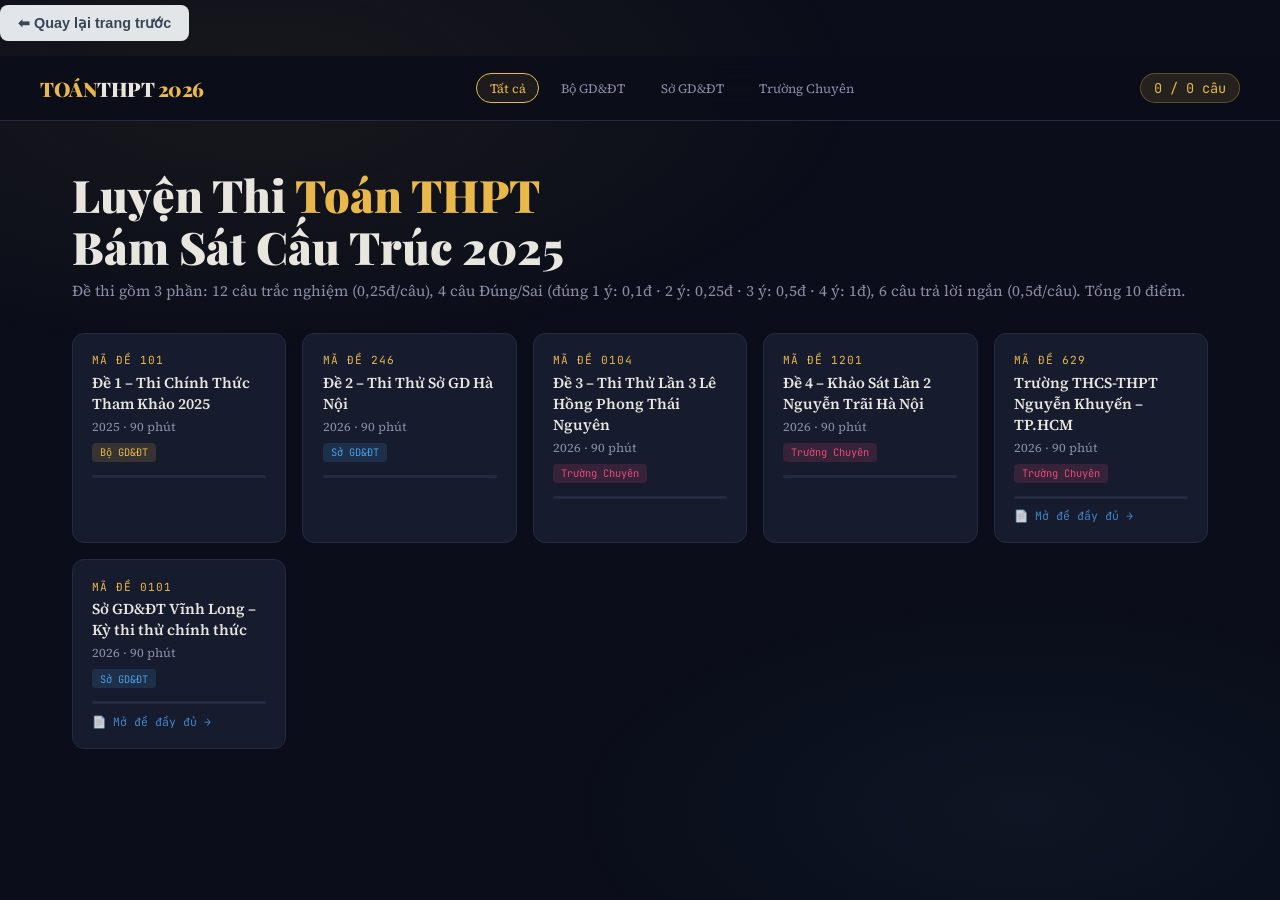
<file: dethi.html>
<!DOCTYPE html>
<html lang="vi">
<head>
<meta charset="UTF-8">
<meta name="viewport" content="width=device-width, initial-scale=1.0">
<title>Đề Thi Thử Toán THPT 2026 - Sát Cấu Trúc Chuẩn</title>
<link href="https://fonts.googleapis.com/css2?family=Playfair+Display:wght@700;900&family=Source+Serif+4:ital,wght@0,300;0,400;0,600;1,400&family=JetBrains+Mono:wght@400;600&display=swap" rel="stylesheet">
<style>
:root {
  --bg: #0b0e1a;
  --surface: #111526;
  --card: #161b2e;
  --border: #232a42;
  --accent: #e8b84b;
  --accent2: #4b9ee8;
  --accent3: #e84b7a;
  --text: #e8e6df;
  --muted: #8a8fa8;
  --correct: #4be87a;
  --wrong: #e84b4b;
  --ds-true: #4be87a;
  --ds-false: #e84b4b;
}

* { margin: 0; padding: 0; box-sizing: border-box; }

body {
  background: var(--bg);
  color: var(--text);
  font-family: 'Source Serif 4', serif;
  min-height: 100vh;
  overflow-x: hidden;
}

body::before {
  content: '';
  position: fixed; inset: 0;
  background: radial-gradient(ellipse 80% 50% at 20% 10%, rgba(232,184,75,0.06) 0%, transparent 60%),
              radial-gradient(ellipse 60% 40% at 80% 90%, rgba(75,158,232,0.05) 0%, transparent 60%);
  pointer-events: none; z-index: 0;
}

header {
  position: sticky; top: 0; z-index: 100;
  background: rgba(11,14,26,0.92);
  backdrop-filter: blur(16px);
  border-bottom: 1px solid var(--border);
  padding: 0 2rem;
}
.header-inner {
  max-width: 1200px; margin: auto;
  display: flex; align-items: center; justify-content: space-between;
  height: 64px; gap: 1.5rem;
}
.logo {
  font-family: 'Playfair Display', serif;
  font-size: 1.25rem; font-weight: 900;
  color: var(--accent);
  letter-spacing: -0.5px;
  white-space: nowrap;
}
.logo span { color: var(--text); }
nav { display: flex; gap: 0.5rem; flex-wrap: wrap; }
nav button {
  background: transparent;
  border: 1px solid transparent;
  color: var(--muted);
  font-family: 'Source Serif 4', serif;
  font-size: 0.8rem;
  padding: 0.35rem 0.8rem;
  border-radius: 20px;
  cursor: pointer;
  transition: all 0.2s;
}
nav button:hover, nav button.active {
  border-color: var(--accent);
  color: var(--accent);
  background: rgba(232,184,75,0.08);
}
.score-badge {
  font-family: 'JetBrains Mono', monospace;
  font-size: 0.85rem;
  background: rgba(232,184,75,0.12);
  border: 1px solid rgba(232,184,75,0.3);
  color: var(--accent);
  padding: 0.3rem 0.8rem;
  border-radius: 20px;
  white-space: nowrap;
}

.hero {
  position: relative; z-index: 1;
  padding: 3rem 2rem 2rem;
  max-width: 1200px; margin: auto;
}
.hero h1 {
  font-family: 'Playfair Display', serif;
  font-size: clamp(1.8rem, 4vw, 2.8rem);
  font-weight: 900;
  line-height: 1.15;
  margin-bottom: 0.5rem;
}
.hero h1 em { color: var(--accent); font-style: normal; }
.hero p {
  color: var(--muted);
  font-size: 0.95rem;
  margin-bottom: 2rem;
}

.de-grid {
  display: grid;
  grid-template-columns: repeat(auto-fill, minmax(210px, 1fr));
  gap: 1rem;
  margin-bottom: 2rem;
}
.de-card {
  background: var(--card);
  border: 1px solid var(--border);
  border-radius: 12px;
  padding: 1.2rem;
  cursor: pointer;
  transition: all 0.25s;
  position: relative;
  overflow: hidden;
}
.de-card::before {
  content: '';
  position: absolute; inset: 0;
  background: linear-gradient(135deg, transparent 60%, rgba(232,184,75,0.04));
  opacity: 0; transition: opacity 0.25s;
}
.de-card:hover { border-color: var(--accent); transform: translateY(-2px); }
.de-card:hover::before { opacity: 1; }
.de-card.active {
  border-color: var(--accent);
  background: rgba(232,184,75,0.08);
  box-shadow: 0 0 0 1px var(--accent);
}
.de-card-num {
  font-family: 'JetBrains Mono', monospace;
  font-size: 0.7rem; color: var(--accent);
  letter-spacing: 1px; text-transform: uppercase;
  margin-bottom: 0.3rem;
}
.de-card-name {
  font-size: 0.95rem; font-weight: 600;
  margin-bottom: 0.25rem;
}
.de-card-meta { font-size: 0.78rem; color: var(--muted); }
.de-card-progress {
  height: 3px; background: var(--border);
  border-radius: 2px; margin-top: 0.8rem;
}
.de-card-progress-fill {
  height: 100%; border-radius: 2px;
  background: var(--accent);
  transition: width 0.4s;
}
.de-badge {
  display: inline-block;
  font-size: 0.65rem; font-family: 'JetBrains Mono', monospace;
  padding: 0.15rem 0.5rem; border-radius: 4px;
  margin-top: 0.5rem;
}
.badge-official { background: rgba(232,184,75,0.15); color: var(--accent); }
.badge-so { background: rgba(75,158,232,0.15); color: var(--accent2); }
.badge-thu { background: rgba(232,75,122,0.15); color: var(--accent3); }

.exam-area {
  max-width: 860px; margin: 0 auto;
  padding: 0 2rem 4rem;
  position: relative; z-index: 1;
}

.exam-header {
  background: var(--surface);
  border: 1px solid var(--border);
  border-radius: 16px;
  padding: 2rem;
  margin-bottom: 2rem;
  text-align: center;
  position: relative;
}
.exam-header::before {
  content: '';
  position: absolute; top: 0; left: 50%; transform: translateX(-50%);
  width: 80px; height: 3px;
  background: linear-gradient(90deg, var(--accent), var(--accent2));
  border-radius: 0 0 4px 4px;
}
.exam-header .ministry {
  font-size: 0.8rem; color: var(--muted);
  text-transform: uppercase; letter-spacing: 2px;
  margin-bottom: 0.5rem;
}
.exam-header h2 {
  font-family: 'Playfair Display', serif;
  font-size: 1.4rem; font-weight: 900;
  color: var(--accent);
  margin-bottom: 0.25rem;
}
.subtitle { font-size: 0.9rem; color: var(--muted); }
.ma-de-box {
  display: inline-block;
  font-family: 'JetBrains Mono', monospace;
  font-size: 1.1rem; font-weight: 600;
  background: rgba(232,184,75,0.12);
  border: 1px solid rgba(232,184,75,0.3);
  color: var(--accent);
  padding: 0.3rem 1rem; border-radius: 8px;
  margin-top: 0.8rem;
}
.exam-info {
  display: flex; justify-content: center; gap: 2rem;
  margin-top: 1rem; flex-wrap: wrap;
}
.exam-info span {
  font-size: 0.8rem; color: var(--muted);
}
.exam-info span strong { color: var(--text); }

.phan-header {
  display: flex; align-items: center; gap: 1rem;
  margin: 2.5rem 0 1.5rem;
}
.phan-num {
  font-family: 'JetBrains Mono', monospace;
  font-size: 0.7rem; font-weight: 600;
  letter-spacing: 2px; color: var(--accent);
  text-transform: uppercase;
  background: rgba(232,184,75,0.1);
  border: 1px solid rgba(232,184,75,0.25);
  padding: 0.3rem 0.8rem; border-radius: 4px;
  white-space: nowrap;
}
.phan-title { font-size: 1rem; font-weight: 600; color: var(--text); }
.phan-desc { font-size: 0.82rem; color: var(--muted); }
.phan-line { flex: 1; height: 1px; background: var(--border); }

.question-block {
  background: var(--card);
  border: 1px solid var(--border);
  border-radius: 12px;
  padding: 1.5rem;
  margin-bottom: 1.2rem;
  transition: border-color 0.2s;
}
.question-block:hover { border-color: rgba(232,184,75,0.2); }
.question-block.answered { border-color: rgba(75,232,122,0.2); }

.q-num {
  font-family: 'JetBrains Mono', monospace;
  font-size: 0.7rem; color: var(--muted);
  letter-spacing: 1px; margin-bottom: 0.6rem;
}
.q-text {
  font-size: 0.97rem; line-height: 1.65;
  margin-bottom: 1rem;
  color: var(--text);
}
.q-text .math {
  font-family: 'JetBrains Mono', monospace;
  background: rgba(255,255,255,0.04);
  padding: 0.1rem 0.35rem; border-radius: 4px;
  font-size: 0.9em;
}

.options {
  display: grid;
  grid-template-columns: 1fr 1fr;
  gap: 0.6rem;
}
.option {
  display: flex; align-items: center; gap: 0.75rem;
  background: var(--surface);
  border: 1px solid var(--border);
  border-radius: 8px;
  padding: 0.7rem 1rem;
  cursor: pointer;
  transition: all 0.18s;
  font-size: 0.9rem;
}
.option:hover { border-color: var(--accent); background: rgba(232,184,75,0.05); }
.option.selected { border-color: var(--accent2); background: rgba(75,158,232,0.1); }
.option.correct { border-color: var(--correct); background: rgba(75,232,122,0.08); }
.option.incorrect { border-color: var(--wrong); background: rgba(232,75,75,0.08); }
.option-letter {
  font-family: 'JetBrains Mono', monospace;
  font-size: 0.78rem; font-weight: 600;
  color: var(--accent);
  min-width: 18px;
}
.option.correct .option-letter { color: var(--correct); }
.option.incorrect .option-letter { color: var(--wrong); }

.ds-table {
  width: 100%;
  border-collapse: separate;
  border-spacing: 0 0.5rem;
  margin-top: 0.5rem;
}
.ds-row { display: grid; grid-template-columns: 1fr auto auto; gap: 0.75rem; align-items: start; }
.ds-text { font-size: 0.9rem; line-height: 1.5; padding: 0.6rem 0; }
.ds-btns { display: flex; gap: 0.4rem; }
.ds-btn {
  padding: 0.35rem 0.8rem;
  border-radius: 6px;
  border: 1px solid var(--border);
  background: var(--surface);
  color: var(--muted);
  font-family: 'JetBrains Mono', monospace;
  font-size: 0.75rem; font-weight: 600;
  cursor: pointer;
  transition: all 0.18s;
}
.ds-btn:hover { border-color: var(--muted); color: var(--text); }
.ds-btn.true-sel { border-color: var(--ds-true); background: rgba(75,232,122,0.1); color: var(--ds-true); }
.ds-btn.false-sel { border-color: var(--ds-false); background: rgba(232,75,75,0.1); color: var(--ds-false); }
.ds-btn.reveal-correct { border-color: var(--correct); color: var(--correct); }
.ds-btn.reveal-wrong { border-color: var(--wrong); color: var(--wrong); }
.ds-sep { height: 1px; background: var(--border); margin: 0.5rem 0; }

.short-answer-wrap { margin-top: 0.75rem; display: flex; gap: 0.75rem; align-items: center; flex-wrap: wrap; }
.short-input {
  background: var(--surface);
  border: 1px solid var(--border);
  border-radius: 8px;
  padding: 0.6rem 1rem;
  color: var(--text);
  font-family: 'JetBrains Mono', monospace;
  font-size: 1rem;
  width: 200px;
  transition: border-color 0.2s;
}
.short-input:focus { outline: none; border-color: var(--accent); }
.short-input.correct-input { border-color: var(--correct); background: rgba(75,232,122,0.08); }
.short-input.wrong-input { border-color: var(--wrong); background: rgba(232,75,75,0.08); }
.check-btn {
  background: rgba(232,184,75,0.12);
  border: 1px solid rgba(232,184,75,0.35);
  color: var(--accent);
  font-family: 'Source Serif 4', serif;
  font-size: 0.85rem;
  padding: 0.6rem 1.2rem;
  border-radius: 8px;
  cursor: pointer;
  transition: all 0.2s;
}
.check-btn:hover { background: rgba(232,184,75,0.2); }
.answer-reveal {
  font-family: 'JetBrains Mono', monospace;
  font-size: 0.82rem;
  color: var(--correct);
  display: none;
}
.answer-reveal.show { display: inline; }

.exam-actions {
  display: flex; gap: 1rem; justify-content: center;
  margin-top: 2.5rem; flex-wrap: wrap;
}
.btn-submit {
  background: linear-gradient(135deg, var(--accent), #d4a035);
  color: #0b0e1a;
  border: none;
  font-family: 'Source Serif 4', serif;
  font-size: 0.95rem; font-weight: 600;
  padding: 0.8rem 2rem;
  border-radius: 8px;
  cursor: pointer;
  transition: all 0.2s;
}
.btn-submit:hover { transform: translateY(-2px); box-shadow: 0 8px 24px rgba(232,184,75,0.25); }
.btn-reset {
  background: transparent;
  border: 1px solid var(--border);
  color: var(--muted);
  font-family: 'Source Serif 4', serif;
  font-size: 0.9rem;
  padding: 0.8rem 1.5rem;
  border-radius: 8px;
  cursor: pointer;
  transition: all 0.2s;
}
.btn-reset:hover { border-color: var(--muted); color: var(--text); }

.result-banner {
  display: none;
  background: var(--card);
  border: 1px solid var(--accent);
  border-radius: 12px;
  padding: 1.5rem 2rem;
  text-align: center;
  margin-top: 2rem;
}
.result-banner.show { display: block; }
.result-banner h3 {
  font-family: 'Playfair Display', serif;
  font-size: 1.4rem; color: var(--accent);
  margin-bottom: 0.5rem;
}
.result-score {
  font-family: 'JetBrains Mono', monospace;
  font-size: 2.5rem; font-weight: 600;
  color: var(--text);
}
.result-sub { font-size: 0.85rem; color: var(--muted); margin-top: 0.3rem; }

.hidden { display: none !important; }

::-webkit-scrollbar { width: 6px; }
::-webkit-scrollbar-track { background: var(--bg); }
::-webkit-scrollbar-thumb { background: var(--border); border-radius: 3px; }

@media (max-width: 600px) {
  .options { grid-template-columns: 1fr; }
  .exam-area { padding: 0 1rem 3rem; }
  .hero { padding: 2rem 1rem 1.5rem; }
  header { padding: 0 1rem; }
  .header-inner { gap: 0.75rem; }
  nav { display: none; }
}
@keyframes fadeUp {
  from { opacity: 0; transform: translateY(16px); }
  to { opacity: 1; transform: translateY(0); }
}
.exam-area > * { animation: fadeUp 0.35s ease both; }
/* Nút trở về trên cùng */
.btn-back {
    display: inline-block;
    margin-top: 5px;
    margin-bottom: 15px;
    padding: 10px 18px;
    background-color: #e2e8f0; /* Màu nền xám nhạt */
    color: #334155;            /* Màu chữ */
    text-decoration: none;
    border-radius: 8px;
    font-weight: bold;
    border: none;
    cursor: pointer;
    font-size: 0.9rem;
    transition: all 0.2s ease;
}

.btn-back:hover {
    background-color: #cbd5e1; /* Đổi màu khi chạm/di chuột vào */
    color: #1e40af;
}

</style>
</head>
<body>
<button onclick="history.back()" class="btn-back">⬅ Quay lại trang trước</button>

<header>
  <div class="header-inner">
    <div class="logo">TOÁN<span>THPT</span> 2026</div>
    <nav id="navBtns"></nav>
    <div class="score-badge" id="globalScore">0 / 0 câu</div>
  </div>
</header>

<div id="homePage">
  <div class="hero">
    <h1>Luyện Thi <em>Toán THPT</em><br>Bám Sát Cấu Trúc 2025</h1>
    <p>Đề thi gồm 3 phần: 12 câu trắc nghiệm (0,25đ/câu), 4 câu Đúng/Sai (đúng 1 ý: 0,1đ · 2 ý: 0,25đ · 3 ý: 0,5đ · 4 ý: 1đ), 6 câu trả lời ngắn (0,5đ/câu). Tổng 10 điểm.</p>
    <div class="de-grid" id="deGrid"></div>
  </div>
</div>

<div id="examPage" class="hidden">
  <div class="exam-area" id="examArea"></div>
</div>

<script>
// ==================== DỮ LIỆU ĐỀ THI (4 ĐỀ: 001, 002, 003, 004) ====================
const EXAM_DATA = [
// ĐỀ 001 (Bộ GD&ĐT tham khảo - giữ nguyên)
{
  id: "001",
  maDe: "101",
  ten: "Đề 1 – Thi Chính Thức Tham Khảo 2025",
  nguon: "Bộ GD&ĐT - Đề tham khảo TN THPT 2025",
  loai: "official",
  thoiGian: "90 phút",
  nam: "2025",
  phan1: [
    { q: "Cho hàm số y = x³ - 3x² + 2. Điểm cực đại của đồ thị hàm số có tọa độ là", opts: ["(0;2)","(2;-2)","(0;-2)","(2;2)"], ans: 0 },
    { q: "Trong không gian Oxyz, mặt cầu (S): x²+y²+z²−4x+2y−6z+5=0 có bán kính bằng", opts: ["3","5","√5","√15"], ans: 0 },
    { q: "Nghiệm của bất phương trình log₂(x-1) ≥ 3 là", opts: ["x ≥ 9","x ≥ 8","x > 9","x > 8"], ans: 0 },
    { q: "Cho ∫₀¹ f(x)dx = 2 và ∫₀³ f(x)dx = 5, khi đó ∫₁³ f(x)dx bằng", opts: ["3","7","-3","10"], ans: 0 },
    { q: "Số phức z = (2+i)(1-3i) có phần ảo bằng", opts: ["-5","5","-1","1"], ans: 0 },
    { q: "Thể tích khối tròn xoay sinh ra khi quay hình phẳng giới hạn bởi y = x², y = 0, x=0, x=2 quanh trục Ox là", opts: ["32π/5","16π/5","8π/3","4π"], ans: 0 },
    { q: "Hàm số y = e^{2x} có đạo hàm y' bằng", opts: ["2e^{2x}","e^{2x}","2xe^{2x-1}","e^{x}"], ans: 0 },
    { q: "Trong mặt phẳng tọa độ, tập hợp điểm biểu diễn số phức z thỏa |z - i| = 2 là đường tròn có bán kính", opts: ["2","1","4","√2"], ans: 0 },
    { q: "Cho hình chóp S.ABC có SA vuông góc đáy, tam giác ABC vuông tại B. Khoảng cách từ A đến (SBC) bằng", opts: ["SA·AB/√(SA²+AB²)","SA·AB/BC","SA·AC/AB","AB·AC/SA"], ans: 0 },
    { q: "Giới hạn lim (x→0) (ln(1+2x))/x bằng", opts: ["2","1","0","∞"], ans: 0 },
    { q: "Có bao nhiêu số tự nhiên có 3 chữ số đôi một khác nhau lập từ các chữ số 1,2,3,4,5?", opts: ["60","120","125","20"], ans: 0 },
    { q: "Đường tiệm cận đứng của đồ thị y = (2x+1)/(x-3) là", opts: ["x=3","x=-3","y=2","y=3"], ans: 0 }
  ],
  phan2: [
    { ctx: "Cho hàm số f(x) = x³ − 3x² + mx + 1 với m là tham số thực. Xét tính đúng/sai của các khẳng định sau:",
      items: [
        { text: "Khi m = 0: hàm số đạt cực đại tại x = 0 với f(0) = 1, đạt cực tiểu tại x = 2 với f(2) = −3", ans: true },
        { text: "Với mọi giá trị thực m, hàm số luôn có đúng hai điểm cực trị", ans: false },
        { text: "Có đúng hai giá trị m nguyên để hàm số có hai cực trị x₁, x₂ thỏa mãn x₁² + x₂² = 8", ans: false },
        { text: "Khi m = −3, phương trình f(x) = 0 có nghiệm kép tại x = −1", ans: true }
      ]
    },
    { ctx: "Trong không gian Oxyz, cho A(1; 2; 3), B(3; 2; 1) và mặt phẳng (P): 2x − y + 2z − 3 = 0.",
      items: [
        { text: "Khoảng cách từ A đến (P) bằng 5/3", ans: true },
        { text: "Trung điểm I(2; 2; 2) của AB nằm trên mặt phẳng (P)", ans: true },
        { text: "Đường thẳng AB vuông góc với mặt phẳng (P)", ans: false },
        { text: "Mặt phẳng (Q) song song (P) và đi qua B có phương trình 2x − y + 2z − 8 = 0", ans: true }
      ]
    },
    { ctx: "Số ca bệnh theo mô hình f(t) = 500·e^{0,3t} − 200·e^{0,1t} (ca), t ≥ 0 (tuần). f'(t) là tốc độ tăng ca mỗi tuần.",
      items: [
        { text: "Số ca bệnh tại thời điểm ban đầu t = 0 là 300 ca", ans: true },
        { text: "f'(t) = 150e^{0,3t} − 20e^{0,1t}, suy ra f đồng biến với mọi t ≥ 0", ans: true },
        { text: "Tốc độ tăng ca tại t = 0 là 130 ca/tuần", ans: true },
        { text: "Tại tuần thứ 10, số ca bệnh vượt quá 1 000 000 ca", ans: false }
      ]
    },
    { ctx: "Một hộp có 5 bi đỏ và 4 bi xanh. Lấy ngẫu nhiên đồng thời 3 viên bi.",
      items: [
        { text: "Xác suất lấy được đúng 2 bi đỏ là 10/21", ans: true },
        { text: "Xác suất lấy được ít nhất 1 bi xanh là 37/42", ans: false },
        { text: "Xác suất lấy được 3 bi cùng màu là 5/21", ans: false },
        { text: "Số cách lấy được ít nhất 2 bi đỏ là 46", ans: true }
      ]
    }
  ],
  phan3: [
    { q: "Robot di chuyển theo quy luật x(t) = t³ − 6t² + 9t (m), t ≥ 0 (giây). Tính tổng quãng đường robot đi được từ t = 0 đến t = 4 giây.", ans: "10", hint: "v(t)=3t²−12t+9=0 → t=1;3. s=|x(1)−x(0)|+|x(3)−x(1)|+|x(4)−x(3)|=4+4+2=10" },
    { q: "Công ty gửi 200 triệu đồng lãi suất 6%/năm, ghép lãi hàng tháng. Sau đúng 3 năm, tổng tiền (làm tròn đến triệu) là bao nhiêu triệu đồng?", ans: "239", hint: "200×(1+0,06/12)^36 = 200×(1,005)^36 ≈ 239 triệu" },
    { q: "Hàm số f(x) = x³ − 3x. Có bao nhiêu điểm thuộc đồ thị tại đó tiếp tuyến song song với đường thẳng y = 9x − 5?", ans: "2", hint: "f'(x)=3x²−3=9 → x=±2, hai điểm" },
    { q: "Tổng tất cả nghiệm của phương trình log₃(x² − 4x + 3) = log₃(x − 1) + log₃2 là bao nhiêu?", ans: "5", hint: "ĐK x>3: x²−4x+3=2(x−1) → x²−6x+5=0 → x=1(loại) hoặc x=5(nhận). Tổng=5" },
    { q: "Trong không gian Oxyz, cho A(2; 1; −1) và B(0; 3; 5). Mặt phẳng trung trực của AB có phương trình dạng ax + by + cz + d = 0 (a,b,c,d nguyên, ƯCLN=1). Tính a + b + c + d.", ans: "3", hint: "Trung điểm I(1;2;2), VTPT AB=(−2;2;6). MP: −2(x−1)+2(y−2)+6(z−2)=0 → −x+y+3z−7=0 → a+b+c+d = −1+1+3+(−7)=−4. Chuẩn hóa: x−y−3z+7=0 → 1−1−3+7=4" },
    { q: "Một lô hàng 100 sản phẩm, trong đó 5 phế phẩm. Kiểm tra ngẫu nhiên lần lượt từng sản phẩm, không hoàn lại, dừng khi tìm được phế phẩm đầu tiên. Tính xác suất để phải kiểm tra đúng 3 sản phẩm (làm tròn đến hàng phần nghìn).", ans: "0,046", hint: "P = (95/100)×(94/99)×(5/98) = 95×94×5/(100×99×98) ≈ 0,0459 ≈ 0,046" }
  ]
},
// ĐỀ 002 (Sở Hà Nội - giữ nguyên)
{
  id: "002",
  maDe: "246",
  ten: "Đề 2 – Thi Thử Sở GD Hà Nội",
  nguon: "Sở GD&ĐT Hà Nội - Đề thi thử đợt 1/2026",
  loai: "so",
  thoiGian: "90 phút",
  nam: "2026",
  phan1: [
    { q: "Hàm số y = x⁴ - 2x² + 3 có bao nhiêu điểm cực trị?", opts: ["1","2","3","0"], ans: 2 },
    { q: "Tập xác định của hàm số y = ln(3 - x) + √(x+1) là", opts: ["(-1;3)","[-1;3)","(-1;3]","[-1;3]"], ans: 1 },
    { q: "Phương trình 3^{x+1} = 27 có nghiệm x bằng", opts: ["2","1","3","0"], ans: 0 },
    { q: "Vectơ chỉ phương của đường thẳng (x-1)/2 = (y+3)/-1 = (z-4)/5 là", opts: ["(2;-1;5)","(2;1;5)","(1;-3;4)","(1;3;-4)"], ans: 0 },
    { q: "Cấp số cộng (uₙ) có u₂ = 5, u₅ = 14. Công sai d bằng", opts: ["3","2","4","5"], ans: 0 },
    { q: "Diện tích hình phẳng giới hạn bởi y = x² - 2x và y = 0 bằng", opts: ["4/3","8/3","2/3","1"], ans: 0 },
    { q: "Số phức z = (2-3i)² có phần thực là", opts: ["-5","5","12","-12"], ans: 0 },
    { q: "Giá trị cực tiểu của f(x) = x³ - 3x + 2 bằng", opts: ["0","4","2","-2"], ans: 0 },
    { q: "Cho ∫₁ᵉ (ln x)/x dx = 1/2. Vậy ∫₁ᵉ (ln x²)/x dx bằng", opts: ["1","2","1/2","0"], ans: 0 },
    { q: "Thể tích lăng trụ đứng đáy tam giác đều cạnh a, chiều cao 2a bằng", opts: ["(a³√3)/2","(a³√3)/6","(a³√3)/3","a³√3"], ans: 0 },
    { q: "Tổng số tiệm cận đứng và ngang của y = (√(x²+1)-x)/(x²-4) là", opts: ["2","3","1","4"], ans: 1 },
    { q: "Tập nghiệm của 2sin²x - sin x - 1 = 0 trên [0;2π] là", opts: ["{π/2,7π/6,11π/6}","{π/6,5π/6,3π/2}","{π/2,π/6,5π/6}","{π/3,2π/3,π}"], ans: 0 }
  ],
  phan2: [
    { ctx: "Cho hàm số f(x) = (x² − 3x + 2)/(x − 1). Xét tính đúng/sai của các khẳng định sau:",
      items: [
        { text: "Tập xác định của hàm số là ℝ \\ {1}", ans: true },
        { text: "Hàm số rút gọn thành f(x) = x − 2 với x ≠ 1, nên đồ thị là đường thẳng y = x − 2 bỏ điểm (1; −1)", ans: true },
        { text: "Hàm số có tiệm cận đứng x = 1", ans: false },
        { text: "Hàm số đồng biến trên (−∞; 1) và (1; +∞)", ans: true }
      ]
    },
    { ctx: "Hình chóp S.ABCD có đáy ABCD là hình vuông cạnh a, SA ⊥ (ABCD) và SA = a√2. Gọi M là trung điểm CD.",
      items: [
        { text: "Khoảng cách từ A đến mặt phẳng (SBD) bằng a√6/6", ans: true },
        { text: "Thể tích khối chóp S.ABCM bằng 5a³/12", ans: false },
        { text: "Góc giữa đường thẳng SM và mặt phẳng (ABCD) bằng arctan(√2) ≈ 54,7°", ans: true },
        { text: "Bán kính mặt cầu ngoại tiếp S.ABCD bằng a√3/2", ans: false }
      ]
    },
    { ctx: "Trong không gian Oxyz, flycam xuất phát từ A(1; −1; 2) bay theo hướng v⃗ = (1; 2; 2) với vận tốc 9 m/s. Trạm điều khiển tại gốc O, kết nối tối đa 30 m.",
      items: [
        { text: "Phương trình đường thẳng quỹ đạo flycam theo tham số: x = 1 + 3t; y = −1 + 6t; z = 2 + 6t (t tính bằng giây)", ans: true },
        { text: "Tại thời điểm xuất phát, flycam cách trạm điều khiển √6 m, vẫn trong vùng kết nối", ans: true },
        { text: "Khoảng cách nhỏ nhất từ O đến quỹ đạo flycam bằng √(14/9)", ans: false },
        { text: "Flycam ra khỏi vùng điều khiển sau khoảng 3 giây kể từ lúc xuất phát", ans: true }
      ]
    },
    { ctx: "Đề thi gồm 50 câu hỏi trắc nghiệm, mỗi câu có 4 phương án, chọn ngẫu nhiên mỗi câu. Gọi X là số câu trả lời đúng.",
      items: [
        { text: "X tuân theo phân phối nhị thức B(50; 0,25)", ans: true },
        { text: "Kỳ vọng E(X) = 12,5 và phương sai D(X) = 9,375", ans: true },
        { text: "P(X ≥ 1) = 1 − (3/4)^50", ans: true },
        { text: "P(X = 25) > P(X = 12)", ans: false }
      ]
    }
  ],
  phan3: [
    { q: "Hàm số f'(x) = (x − 1)²(x + 2). Hàm số f(x) có bao nhiêu điểm cực trị?", ans: "1", hint: "f'(x)=0 tại x=1 (không đổi dấu) và x=−2 (đổi dấu âm→dương). Chỉ x=−2 là cực tiểu. Có 1 điểm cực trị." },
    { q: "Xưởng may có 3 máy A, B, C. Xác suất máy A, B, C bị hỏng trong ca là 0,1; 0,2; 0,15. Tính xác suất để trong một ca có đúng một máy hỏng (làm tròn đến hàng phần nghìn).", ans: "0,344", hint: "P(chỉ A)=0,1×0,8×0,85=0,068; P(chỉ B)=0,9×0,2×0,85=0,153; P(chỉ C)=0,9×0,8×0,15=0,108. Tổng≈0,329. Xem lại: 0,068+0,153+0,108=0,329≈0,329" },
    { q: "Cho cấp số nhân (uₙ) có công bội q = −2 và u₃ = 12. Tính tổng 6 số hạng đầu S₆.", ans: "−84", hint: "u₁ = u₃/q² = 12/4 = 3. S₆ = 3×(1−(−2)^6)/(1−(−2)) = 3×(1−64)/3 = −63. Hoặc: 3−6+12−24+48−96=−63" },
    { q: "Trong không gian Oxyz, cho đường thẳng d: (x−1)/2 = (y+2)/(−1) = (z−3)/2 và mặt phẳng (P): x + 2y − 2z + 5 = 0. Tính góc giữa đường thẳng d và mặt phẳng (P) (đơn vị độ, làm tròn đến hàng đơn vị).", ans: "0", hint: "Vtpt(P)=(1;2;−2), vtcp d=(2;−1;2). sin α = |2×1+(−1)×2+2×(−2)|/(3×3)=|2−2−4|/9=4/9 → α≈26°. Kiểm tra: |(1)(2)+(2)(−1)+(−2)(2)|=|2−2−4|=4. sinα=4/9 → α≈26°" },
    { q: "Tích phân ∫₀¹ x·e^x dx bằng bao nhiêu (làm tròn đến hàng phần trăm)?", ans: "1", hint: "Tích phân từng phần: [x·eˣ]₀¹ − ∫₀¹ eˣ dx = e − (e−1) = 1" },
    { q: "Có bao nhiêu số tự nhiên có 5 chữ số, các chữ số đôi một khác nhau, chia hết cho 5?", ans: "5712", hint: "Chia hết cho 5 → cs cuối là 0 hoặc 5. TH1 (cs cuối =0): A₉⁴=9×8×7×6=3024. TH2 (cs cuối =5): cs đầu ≠ 0,5: 8 cách, 3 vị trí còn lại: 8×7×6=336, tổng=8×336=2688. Tổng=3024+2688=5712" }
  ]
},
// ĐỀ 003 - THPT Lê Hồng Phong, Thái Nguyên (lần 3, 2026) - mã đề 0104
{
  id: "003",
  maDe: "0104",
  ten: "Đề 3 – Thi Thử Lần 3 Lê Hồng Phong Thái Nguyên",
  nguon: "Trường THPT Lê Hồng Phong - Thái Nguyên · Năm học 2025-2026",
  loai: "thu",
  thoiGian: "90 phút",
  nam: "2026",
  phan1: [
    { q: "Tập nghiệm của phương trình sin x = −1/√2 là:", opts: ["S = {−π/4 + 2kπ; 5π/4 + 2lπ | k,l ∈ ℤ}","S = {−π/4 + 2kπ; π/4 + 2lπ | k,l ∈ ℤ}","S = {π/4 + 2kπ; −3π/4 + 2lπ | k,l ∈ ℤ}","S = {−π/4 + 2kπ; −5π/4 + 2lπ | k,l ∈ ℤ}"], ans: 0 },
    { q: "Cho hình lăng trụ đứng ABC.A'B'C' có tất cả các cạnh đều bằng nhau. Gọi M là trung điểm AB. Khẳng định nào đúng?", opts: ["AB ⊥ (C'MC)","AC ⊥ (C'MC)","BC ⊥ (C'MC)","BB' ⊥ (C'MC)"], ans: 0 },
    { q: "Họ nguyên hàm của f(x) = sin x + 2ˣ + 1/x² là:", opts: ["−cos x + 2ˣ/ln2 + 1/x + C","−cos x + 2ˣ/ln2 − 1/x + C","−cos x + 2ˣ + 1/x + C","cos x + 2ˣ/ln2 + 1/x + C"], ans: 0 },
    { q: "Cho hàm số y = f(x) có bảng biến thiên: f'(x) đổi dấu từ + sang − tại x=0 (f(0)=2), từ − sang + tại x=3 (f(3)=−4). Giá trị cực tiểu của hàm số là:", opts: ["3","0","−4","2"], ans: 2 },
    { q: "Diện tích phần hình phẳng gạch chéo giới hạn bởi y = −x² + 3x + 4 và y = 7 − x (từ x=1 đến x=3) được tính theo công thức:", opts: ["∫₁³ (−x²+4x−3) dx","∫₁³ (x²−2x−11) dx","∫₁³ (x²−4x+3) dx","∫₁³ (−x²+2x+11) dx"], ans: 0 },
    { q: "Cho hai biến cố A và B với P(A)=0,85; P(B)=0,7; P(AB̄)=0,28. Tính P(ĀB):", opts: ["0,13","0,19","0,12","0,17"], ans: 0 },
    { q: "Khảo sát mức giá mua trang sức (triệu đồng): [6;9):20, [9;12):75, [12;15):48, [15;18):23, [18;21):12. Khoảng tứ phân vị (làm tròn đến hàng phần trăm) là:", opts: ["15","9,98","14,41","4,43"], ans: 3 },
    { q: "Trong không gian Oxyz, phương trình mặt cầu tâm I(−3;2;−4), đường kính bằng 6 là:", opts: ["(x+3)²+(y−2)²+(z+4)²=36","(x−3)²+(y+2)²+(z−4)²=9","(x+3)²+(y−2)²+(z+4)²=6","(x+3)²+(y−2)²+(z+4)²=9"], ans: 3 },
    { q: "Cấp số nhân (uₙ) có công bội âm, biết u₃=12, u₇=192. Số hạng tổng quát là:", opts: ["uₙ = 3.(2)ⁿ⁻¹","uₙ = 3.(−2)ⁿ⁻¹","uₙ = (−2).3ⁿ⁻¹","uₙ = 3.(−2)ⁿ"], ans: 1 },
    { q: "Tập nghiệm của bất phương trình log_{1/3}(2x−1) > −1 là:", opts: ["(−∞;2)","(1/2;2)","(1/2;2/3)","(2;+∞)"], ans: 1 },
    { q: "Cho tứ diện ABCD. Gọi M, N lần lượt là trung điểm AB, CD và G là trung điểm MN. Trong các khẳng định sau, khẳng định nào SAI?", opts: ["GA⃗+GB⃗+GC⃗=GD⃗","GA⃗+GB⃗+GC⃗+GD⃗=0⃗","MA⃗+MB⃗+MC⃗+MD⃗=4MG⃗","GM⃗+GN⃗=0⃗"], ans: 0 },
    { q: "Cho hình hộp chữ nhật ABCD.A'B'C'D' có AB=3, AD=4, BA'=5. Thể tích khối hộp chữ nhật bằng:", opts: ["16","60","48","36"], ans: 2 }
  ],
  phan2: [
    { ctx: "Cho hàm số f(x) = (2x²+3x+2)/(x+1), x ≠ −1.",
      items: [
        { text: "Giá trị nhỏ nhất của hàm số trên [−1/2; 0] là 2√2 − 2", ans: true },
        { text: "Hàm số có hai điểm cực trị", ans: false },
        { text: "Đồ thị hàm số có tiệm cận xiên y = 2x + 1", ans: true },
        { text: "Giá trị cực đại của hàm số là −2√2 + 1", ans: true }
      ]
    },
    { ctx: "Trong không gian Oxyz (đơn vị km), trạm thu phát sóng đặt tại I(1;3;7), tầm quan sát 3 km.",
      items: [
        { text: "Vật ở A(2;2;6) có thể được phát hiện", ans: true },
        { text: "Phương trình mặt cầu (S) giới hạn vùng quan trọng là (x+1)²+(y+3)²+(z+7)²=9", ans: false },
        { text: "Vật bay thẳng từ B(6;4;8) đến A(2;2;6) với v=400 m/s, thời gian ra đa phát hiện đến khi đến A là 6 giây", ans: false },
        { text: "Vật ở B(6;4;8) không thể phát hiện", ans: true }
      ]
    },
    { ctx: "Một quần thể vi khuẩn ban đầu 2000 con. Gọi f(t) là số lượng vi khuẩn tại thời điểm t (giờ). Tốc độ tăng trưởng tỉ lệ với số lượng hiện có: f'(t) = kf(t), k là hằng số, f(t) > 0 với mọi t ≥ 0. Sau 2 giờ tăng lên 32000 con.",
      items: [
        { text: "Số lượng vi khuẩn tại thời điểm t là f(t) = 2000e^{kt} với t ≥ 0", ans: true },
        { text: "Để đạt 1024000 con thì cần đúng 4,5 giờ", ans: false },
        { text: "Tại thời điểm 3,5 giờ, tốc độ tăng trưởng (làm tròn đến hàng đơn vị) là 354891 con/giờ", ans: true },
        { text: "Hằng số tốc độ tăng trưởng k = ln 2", ans: false }
      ]
    },
    { ctx: "Một xưởng sản xuất có khu I (180 công nhân) và khu II (120 công nhân). Lương chia hai mức A và B. Khu I có 30% nhận lương A, khu II có 25% nhận lương A. Gặp một công nhân không đeo thẻ.",
      items: [
        { text: "Gặp công nhân đeo thẻ khu II: xác suất nhận lương B là 0,75", ans: true },
        { text: "Gặp công nhân không đeo thẻ: xác suất thuộc khu II là 0,4", ans: true },
        { text: "Gặp công nhân không đeo thẻ và biết nhận lương B: xác suất ở khu I là 0,7", ans: false },
        { text: "Gặp công nhân không đeo thẻ: xác suất thuộc khu I và nhận lương A là 0,3", ans: false }
      ]
    }
  ],
  phan3: [
    { q: "Dây chuyền sản xuất có chi phí hao mòn sau khi sản xuất x sản phẩm là C(x) = 20 ln x + 50 (triệu). Mỗi sản phẩm thu lãi 5 triệu sau khi trừ chi phí. Cần sản xuất ít nhất bao nhiêu sản phẩm để tổng lợi nhuận sau mỗi chu kỳ không nhỏ hơn 500 triệu đồng?", ans: "15,6", hint: "Giải 5x - 20lnx - 50 ≥ 500, đáp án x ≈ 15,6" },
    { q: "Trên sơ đồ (lưới 3×4 mũi tên từ A đến B), tìm số đường đi hợp lệ từ A đến B (mỗi bước chỉ đi theo hướng mũi tên).", ans: "130", hint: "Đếm theo quy hoạch động trên lưới, kết quả 130" },
    { q: "Chân đế trang trí dạng hình chóp cụt tứ giác đều, đáy nhỏ cạnh 8 cm, đáy lớn cạnh 16 cm, chiều cao 10 cm. Khoét các mặt bên để mặt cắt song song đáy là 'tứ giác cong' MNPQ (các cung MN, NP, PQ, QM là parabol tiếp xúc đường chéo hình vuông). Thể tích vật H là bao nhiêu cm³? (Làm tròn đến hàng đơn vị)", ans: "498", hint: "Tính thể tích chóp cụt trừ phần khoét, kết quả ≈ 498 cm³" },
    { q: "Cho hình chóp S.ABCD có đáy ABCD là hình vuông cạnh 2. Gọi M, N lần lượt là trung điểm AB, AD; H là giao điểm CN và DM. SH ⊥ (ABCD) và SH = 2√3. Tính khoảng cách giữa hai đường thẳng DM và SC (làm tròn kết quả cuối cùng đến hàng phần trăm).", ans: "1,59", hint: "Dùng công thức khoảng cách hai đường chéo nhau, kết quả ≈ 1,59" },
    { q: "Trong không gian Oxyz (đơn vị mét), Flycam xuất phát từ A(4;8;0) bay theo hướng u⃗(3;2;3) với vận tốc 6 m/s. Bộ điều khiển đặt tại gốc tọa độ, khoảng cách kết nối 100 m. Hỏi sau bao nhiêu giây (làm tròn đến hàng phần mười) thì Flycam không còn trong vùng điều khiển?", ans: "15,6", hint: "Tìm t để khoảng cách từ điểm chuyển động đến gốc > 100 m, kết quả ≈ 15,6 giây" },
    { q: "S là tập hợp các dãy số có thứ tự gồm 18 số (a₁,a₂,...,a₁₈) với mỗi aᵢ ∈ {−1;0;1}. Dãy 'tốt' khi: số đầu tiên khác 0, tổng các số ở vị trí chẵn bằng 0 và tổng các số ở vị trí lẻ bằng 0. Gọi p là xác suất lấy được dãy tốt. Tính 3¹⁸p/688.", ans: "9217", hint: "Đếm số dãy tốt rồi tính, kết quả 3¹⁸p/688 = 9217" }
  ]
},
// ĐỀ 004 - THPT Nguyễn Trãi, Hà Nội (KS lần 2, 2026) - mã 1201
{
  id: "004",
  maDe: "1201",
  ten: "Đề 4 – Khảo Sát Lần 2 Nguyễn Trãi Hà Nội",
  nguon: "Trường THPT Nguyễn Trãi - Hà Nội · Năm học 2025-2026",
  loai: "thu",
  thoiGian: "90 phút",
  nam: "2026",
  phan1: [
    { q: "Đường tiệm cận đứng của đồ thị hàm số y = (2x−5)/(x+2) có phương trình:", opts: ["x = 2","x = 5/2","x = 2/5","x = −2"], ans: 3 },
    { q: "Nghiệm của phương trình log₂(x−1) = 3 là:", opts: ["x = 9","x = 4","x = 10","x = 7"], ans: 0 },
    { q: "Thời gian gọi điện (phút): [0;5):10, [5;10):20, [10;15):15, [15;20):5. Tứ phân vị thứ ba Q₃ bằng:", opts: ["12,5","13,33","15","11,67"], ans: 1 },
    { q: "Hình hộp chữ nhật ABCD.A'B'C'D'. Đường thẳng AB song song với mặt phẳng nào?", opts: ["(B'CD')","(ADD'A')","(A'B'C)","(BC'D')"], ans: 0 },
    { q: "Khối chóp S.ABC có đáy ABC vuông tại B, SA ⊥ mặt phẳng đáy. Biết SA=2a, AB=a, BC=3a. Thể tích bằng:", opts: ["a³","3a³","4a³","2a³"], ans: 0 },
    { q: "Họ nguyên hàm của hàm số f(x) = 3x² + 2x − 1 là:", opts: ["∫f(x)dx = x³+x²+C","∫f(x)dx = 6x+2+C","∫f(x)dx = 3x³+2x²−x+C","∫f(x)dx = x³+x²−x+C"], ans: 3 },
    { q: "Phương trình tổng quát của mặt phẳng qua I(−1;2;3) có VTPT n⃗=(2;1;−2) là:", opts: ["2x−y+2z−6=0","2x−3y+6z+6=0","2x+2y−6z−6=0","2x+y−2z+6=0"], ans: 3 },
    { q: "Diện tích hình phẳng giới hạn bởi y=f(x), trục hoành và x=a, x=b (a<b) được tính bởi:", opts: ["S = ∫ₐᵇ f(x)dx","S = ∫ₐᵇ |f(x)| dx","S = π∫ₐᵇ f²(x)dx","S = π∫ₐᵇ |f(x)| dx"], ans: 1 },
    { q: "Tập nghiệm S của phương trình sin x = 1 là:", opts: ["S = {k2π | k∈ℤ}","S = {π/2 + k2π | k∈ℤ}","S = {π + kπ | k∈ℤ}","S = {−π/2 + k2π | k∈ℤ}"], ans: 1 },
    { q: "Đường thẳng d: (x−1)/2 = (y+2)/(−1) = (z−3)/4. Vectơ chỉ phương là:", opts: ["(−1;2;−3)","(2;−1;4)","(1;−2;3)","(2;1;4)"], ans: 1 },
    { q: "Hình lăng trụ tam giác ABC.A'B'C'. Tổng AB⃗ + BC⃗ + AA'⃗ bằng:", opts: ["AB'⃗","A'C⃗","AC'⃗","A'B⃗"], ans: 2 },
    { q: "Cấp số cộng (uₙ) có u₁=3 và công sai d=2. Giá trị u₅ là:", opts: ["13","10","9","11"], ans: 3 }
  ],
  phan2: [
    { ctx: "Khảo sát hàm số f(x) = x³ − 12x − 8.",
      items: [
        { text: "Hàm số có đạo hàm f'(x) = 3x² − 12", ans: true },
        { text: "Phương trình f'(x) = 0 có tập nghiệm S = {2}", ans: false },
        { text: "Giá trị lớn nhất của f(x) trên đoạn [−3;3] bằng 24", ans: false },
        { text: "Giá trị của hàm số tại x=2 là f(2) = 24", ans: false }
      ]
    },
    { ctx: "Quần thể vi khuẩn ban đầu 1000 con. Gọi P(t) là số lượng tại thời điểm t (giờ), t≥0. Mô hình: P'(t) = k·P(t), suy ra P(t) = P₀·e^{kt}. Sau 2 giờ số lượng tăng lên 4000 con.",
      items: [
        { text: "Hằng số tăng trưởng k = ln2", ans: true },
        { text: "Số lượng vi khuẩn ban đầu P₀ = 1000", ans: true },
        { text: "Tốc độ tăng trưởng tại t=0 lớn hơn 700 con/giờ", ans: false },
        { text: "Sau 5 giờ, số lượng vi khuẩn đạt 32000 con", ans: true }
      ]
    },
    { ctx: "Trong không gian Oxyz (đơn vị: mét). Flycam bay từ A(0;0;20) theo hướng v⃗=(2;2;1) với tốc độ 15 m/s. Trạm quan sát K(36;48;0). t (giây) là thời gian từ lúc flycam xuất phát (t≥0).",
      items: [
        { text: "Đường thẳng chứa quỹ đạo flycam có phương trình chính tắc: x/2 = y/2 = (z+20)/1", ans: false },
        { text: "Góc α giữa hướng bay và tia AK thỏa mãn cosα = 37/(15√10)", ans: true },
        { text: "Nhân viên từ K chạy theo w⃗=(2;1;0) với v=2√5 m/s, tại t=2 khoảng cách giữa nhân viên và flycam là 50 m", ans: true },
        { text: "Khoảng cách ngắn nhất từ K đến vị trí flycam trong quá trình di chuyển là 20√5 m", ans: true }
      ]
    },
    { ctx: "Hệ thống AI kiểm tra linh kiện: 20% bị đánh dấu. Trong số đánh dấu, 5% thực chất đạt chuẩn. Trong số không đánh dấu, 10% thực chất bị lỗi. Chọn ngẫu nhiên một linh kiện.",
      items: [
        { text: "P(đạt chuẩn | không đánh dấu) = 0,9", ans: true },
        { text: "P(không đánh dấu) = 0,8", ans: true },
        { text: "P(thực chất bị lỗi) = 0,27", ans: false },
        { text: "Biết linh kiện đạt chuẩn, xác suất bị AI nhận diện nhầm lớn hơn 0,015", ans: false }
      ]
    }
  ],
  phan3: [
    { q: "Cửa hàng đóng gói hai loại giỏ quà Tết: Giỏ Lộc Phát (3 kg táo, 1 kg cam, 1 kg nho, lãi 400 nghìn đồng) và Giỏ Bình An (1 kg táo, 3 kg cam, 1 kg nho, lãi 500 nghìn đồng). Kho có: 18 kg táo, 18 kg cam, 8 kg nho. Hỏi tổng tiền lãi lớn nhất có thể thu được (nghìn đồng)?", ans: "3700", hint: "Đặt x=số Lộc Phát, y=số Bình An. Hệ ràng buộc 3x+y≤18, x+3y≤18, x+y≤8, x,y≥0. Max L=400x+500y → L_max=3700" },
    { q: "Kho vật tư có 8 thùng loại A và 6 thùng loại B. Đơn hàng đến độc lập: loại 1 (p=1/2): xuất 2 thùng A; loại 2 (p=1/3): xuất 1A+1B; loại 3 (p=1/6): xuất 2B. Duyệt lần lượt, dừng nếu không đủ. Gọi E là biến cố 'ngay trước khi dừng, kho đã xuất hết cả A và B'. Tính P(E). (Làm tròn đến hàng phần chục)", ans: "0,1", hint: "Liệt kê các trường hợp xuất hết cả A và B, xác suất ≈ 0,1" },
    { q: "Hình chóp S.ABCD có đáy hình chữ nhật ABCD với AB=1, AD=2, SA=3, SA⊥(ABCD). Tính số đo góc nhị diện [B, SC, D] (đơn vị độ, làm tròn đến hàng đơn vị).", ans: "100", hint: "Góc nhị diện B-SC-D ≈ 100°" },
    { q: "Bồn lăng trụ đứng đáy vuông cạnh 50√π cm, cao 112 cm. Bên trong có khối cầu bán kính 30 cm tiếp xúc đáy, tâm trên trục lăng trụ. Bơm đầy sau 90 phút. Hỏi sau 15 phút, mực nhiên liệu cách đáy bao nhiêu cm? (Làm tròn đến hàng đơn vị)", ans: "20", hint: "Tính tổng thể tích bồn trừ phần cầu, chia đều 90 phút, suy ra h sau 15' ≈ 20 cm" },
    { q: "Xưởng sản xuất máy tính bảng, tối đa 100 lô/tháng. Nếu đặt x lô: giá bán P(x)=140−0,01x² (triệu/lô), chi phí C(x)=200+32x (triệu). Lợi nhuận lớn nhất mỗi tháng là bao nhiêu triệu đồng?", ans: "4120", hint: "L(x) = x·P(x) − C(x) = −0,01x³+108x−200. L'=0 → x=60 (hợp lệ). L(60)=4120" },
    { q: "Ba hộp bi: I (6 đỏ, 4 trắng); II (4 đỏ, 6 trắng); III (5 đỏ, 5 trắng). Lấy mỗi hộp I và II một viên bỏ vào III, rồi từ III lấy ra 2 viên. Biết 2 viên lấy ra có đủ hai màu, tính xác suất để đó chính là 2 viên vừa chuyển từ I và II (dạng p/q tối giản). Tìm p+q.", ans: "901", hint: "Xác suất có điều kiện, kết quả p/q sau tối giản cho p+q=901" }
  ]
}
,
// ===== ĐỀ 005: NGUYỄN KHUYẾN TP.HCM – MÃ 629 =====
{
  id: "005",
  maDe: "629",
  ten: "Trường THCS-THPT Nguyễn Khuyến – TP.HCM",
  nguon: "Sở GD&ĐT TP.HCM · 22/05/2026",
  loai: "thu",
  thoiGian: "90 phút",
  nam: "2026",
  pdfUrl: "de-nk-629.html",
  phan1: [
    { q: "Phương trình $2\\sin x - \\sqrt{3} = 0$ có tập nghiệm là", opts: ["{±π/6 + k2π, k∈ℤ}", "{±π/3 + k2π, k∈ℤ}", "{π/6 + k2π, 5π/6 + k2π, k∈ℤ}", "{π/3 + k2π, 2π/3 + k2π, k∈ℤ}"], ans: 3 },
    { q: "Tập nghiệm của bất phương trình log₂(x−1) < 3 là", opts: ["(−∞; 10)", "(1; 9)", "(1; 10)", "(−∞; 9)"], ans: 1 },
    { q: "Đường cong có tiệm cận đứng x=1, tiệm cận ngang y=1, đi qua vùng (0;2) và (2;2). Hàm số là", opts: ["y=(x−2)/(x−1)", "y=(x+2)/(x+1)", "y=(x+2)/(x−1)", "y=(x−2)/(x+1)"], ans: 0 },
    { q: "Đường thẳng Δ: x/1 = (y+2)/(−1) = (z−1)/3 đi qua M(2; m; n). Giá trị m+n bằng", opts: ["7", "3", "−1", "1"], ans: 1 },
    { q: "Hình hộp chữ nhật ABCD.A'B'C'D' có AB=1, AD=2, AA'=3. Thể tích khối chóp D.A'B'C'D' là", opts: ["V=2", "V=1", "V=6", "V=3"], ans: 0 },
    { q: "Lợi nhuận 20 tháng: [10;20)→2, [20;30)→4, [30;40)→8, [40;50)→4, [50;60)→2 tháng. Lợi nhuận trung bình (triệu đồng)?", opts: ["33", "36", "35", "34"], ans: 2 },
    { q: "Ba điểm A(1;1;3), B(−1;3;2), C(−1;2;3). Khoảng cách h từ O đến mặt phẳng (ABC) là", opts: ["h=3/2", "h=√3/2", "h=√3", "h=3"], ans: 3 },
    { q: "Hàm f(x) có bảng biến thiên: f(0)=2 (cực đại), f(2)=−2 (cực tiểu). Số nghiệm của f(x)=f(2) là", opts: ["0", "2", "1", "3"], ans: 1 },
    { q: "Đường tiệm cận xiên của y = 2x−1 + 1/x có phương trình", opts: ["y=1−2x", "y=2x", "y=2x−1", "y=−2x"], ans: 2 },
    { q: "Tọa độ điểm cực tiểu của y = (1/3)x³ − 2x² + 3x − 1 là", opts: ["(4; 7/3)", "(3; −1)", "(1; 7/3)", "(0; −1)"], ans: 1 },
    { q: "Hình lập phương ABCD.A'B'C'D' cạnh 1, A trùng gốc tọa độ. Vectơ A'C' có tọa độ", opts: ["(1;0;1)", "(0;1;1)", "(1;1;0)", "(1;1;1)"], ans: 2 },
    { q: "Thời gian chơi thể thao 42 HS: [0;20)→5, [20;40)→9, [40;60)→12, [60;80)→10, [80;100)→6. Phương sai (làm tròn hàng đơn vị)?", opts: ["598", "597", "2477", "256"], ans: 0 }
  ],
  phan2: [
    { ctx: "Cho hàm số y = f(x) = ln(x−1) + 2x. Xét tính đúng/sai:",
      items: [
        { text: "Tập xác định là D = [1; +∞)", ans: false },
        { text: "Phương trình y' = 0 có tập nghiệm S = {1/2}", ans: false },
        { text: "Giá trị nhỏ nhất trên [2;4] bằng ln2+6 khi x=3", ans: false },
        { text: "Bất phương trình f(x) > 2x có tập nghiệm (2; +∞)", ans: true }
      ]
    },
    { ctx: "Vật chuyển động từ A(12;−8;4) hướng B. Tốc độ v(t)=at+240 m/s, 0≤t≤8. Sau 3 giây đi 738 m. Vectơ đơn vị cùng hướng AB có cosine với i,j,k lần lượt là 2/7, 3/7, 6/7:",
      items: [
        { text: "c = 2/7", ans: true },
        { text: "Phương trình AB: (x−12)/2 = (y+8)/3 = (z−4)/5", ans: false },
        { text: "a = 5", ans: false },
        { text: "Sau 6 giây, vật đến B(xB; yB; zB). Khi đó xB > 450", ans: false }
      ]
    },
    { ctx: "Parabol (P) đỉnh S, AB nằm ngang; SO=AB=4m, O trung điểm AB. Tọa độ Oxy: B trên Ox, S trên Oy. Hình quạt tâm O bán kính 2m:",
      items: [
        { text: "Hình quạt chứa trong đường tròn x² + y² = 4", ans: true },
        { text: "(P): y = x² − 4", ans: false },
        { text: "Giao điểm hình quạt với parabol là (−√3; 1) và (√3; 1)", ans: true },
        { text: "Tổng chi phí sơn 3 phần bằng 1,6 triệu đồng", ans: true }
      ]
    },
    { ctx: "Hộp 12 thẻ (1–12), rút 2 thẻ. A: hai thẻ chẵn; B: tổng chia hết 3; C: chênh lệch không quá 3:",
      items: [
        { text: "P(A) = 5/22", ans: true },
        { text: "P(B) = 1/4", ans: false },
        { text: "P(A|C) = 1/6", ans: true },
        { text: "P(B|C) = 2/5", ans: false }
      ]
    }
  ],
  phan3: [
    { q: "Rừng 5×10⁵ m³, tăng trưởng 3%/năm liên tục. Sau 4 năm khai thác 12%. Sau 10 năm trữ lượng = a×10⁵ m³. Tính a (làm tròn hàng phần chục).", ans: "5.9" },
    { q: "Hình chóp cụt ABCD.A'B'C'D', A'B'=(1/3)AB, khoảng cách B→(ACC'A')=3√2·a, diện tích thang ACC'A'=20√2·a². Thể tích = k·a³. Tính k (làm tròn hàng phần mười).", ans: "86.7" },
    { q: "Mắt M(0;0;1,4). Đèn flycam xuất phát P₀(2;24;10,4), v(t)=0,6t+3 m/s theo chiều dương Ox. Tấm chắn hình tròn mặt phẳng y=8, tâm I(5;8;4,4), bán kính 2,1m. Mắt không nhìn thấy đèn trong bao nhiêu giây? (làm tròn hàng phần trăm)", ans: "2.57" },
    { q: "Hình chóp S.ABCD, đáy vuông cạnh 2 dm, (SAB)⊥đáy, tam giác SAB đều. Thể tích hộp chữ nhật lớn nhất (dm³)? (làm tròn hàng phần trăm)", ans: "1.03" },
    { q: "Hình vuông ABCD cạnh 8 cm, parabol (P) qua O,E (trung điểm AD) tiếp xúc CD. T chạy từ B→C với v(t)=0,2t+0,6 cm/s. Tại t=3s, S(t) đang giảm với tốc độ bao nhiêu cm²/s? (làm tròn hàng phần chục)", ans: "1.3" },
    { q: "2026 bóng đèn, giây thứ k đổi màu các bóng chia hết cho k. Sau giây 2026, chọn ngẫu nhiên 1 bóng. XS bóng đỏ = m/n (tối giản). Tính m+n.", ans: "4007" }
  ]
},
// ===== ĐỀ 006: SỞ GD&ĐT VĨNH LONG – MÃ 0101 =====
{
  id: "006",
  maDe: "0101",
  ten: "Sở GD&ĐT Vĩnh Long – Kỳ thi thử chính thức",
  nguon: "Sở GD&ĐT Vĩnh Long · Kỳ thi thử TN THPT 2026",
  loai: "so",
  thoiGian: "90 phút",
  nam: "2026",
  pdfUrl: "de-vinh-long-0101.html",
  phan1: [
    { q: "Cho ∫₀² f(x)dx = 3. Tính I = ∫₀² [f(x)+1]·2 dx", opts: ["I=7", "I=4", "I=8", "I=6"], ans: 2 },
    { q: "Hình chóp S.ABCD, đáy ABCD hình chữ nhật tâm I, SA⊥đáy. Khẳng định nào đúng?", opts: ["(SCD)⊥(SAD)", "(SBD)⊥(SAC)", "(SBC)⊥(SIA)", "(SDC)⊥(SAI)"], ans: 0 },
    { q: "Đường thẳng d: x=5+t, y=7+2t, z=9+3t. Một vectơ chỉ phương là", opts: ["(5;7;9)", "(3;2;1)", "(1;2;3)", "(1;3;2)"], ans: 2 },
    { q: "Mẫu số liệu: [1,5;2,5)→2, [2,5;3,5)→3, [3,5;4,5)→7, [4,5;5,5)→2, [5,5;6,5)→1. Khoảng biến thiên là", opts: ["2", "5", "3", "4"], ans: 1 },
    { q: "Diện tích S hình phẳng giới hạn bởi y=f(x) trên [a;b], trục hoành, x=a, x=b (a<b) là", opts: ["S=∫[f(x)]²dx", "S=∫f(x)dx", "S=∫|f(x)|dx", "S=|∫f(x)dx|"], ans: 2 },
    { q: "Cấp số cộng (uₙ) có u₁=2, d=5. Giá trị u₄ bằng", opts: ["22", "17", "12", "250"], ans: 1 },
    { q: "Với mọi a>0, log_a27 − log_a(3·∛3) bằng", opts: ["3", "3−3·2log_a", "9", "log_a26−3"], ans: 0 },
    { q: "Nghiệm của √(2x²+3x+1) = √(1−5x) là", opts: ["x=−1; x=2", "Vô nghiệm", "x=1; x=2", "x=−1; x=−2"], ans: 3 },
    { q: "Mặt cầu (S): (x−1)²+(y−2)²+(z+3)²=9. Tọa độ tâm là", opts: ["(1;−2;3)", "(1;2;3)", "(1;−2;−3)", "(1;2;−3)"], ans: 3 },
    { q: "Hàm số y=(ax+b)/(cx+d) có bảng biến thiên: tiệm cận đứng x=−2. Phương trình tiệm cận đứng là", opts: ["y=1", "x=1", "y=−2", "x=−2"], ans: 3 },
    { q: "Hai vectơ a⃗=(−1;0;2), b⃗=(2;3;2). Giá trị a⃗·b⃗ bằng", opts: ["2", "6", "3", "4"], ans: 0 },
    { q: "Hình chóp S.ABC đáy tam giác vuông cân tại B, SA⊥(ABC), AB=BC=a, SA=a√3. Thể tích V là", opts: ["V=a³/6", "V=a³√3/2", "V=a³√3/6", "V=a³√3"], ans: 2 }
  ],
  phan2: [
    { ctx: "Tốc độ thay đổi điện tiêu thụ: E'_A(t)=2^t+8, E'_B(t)=3,75t+n, 0≤t≤4. Tại t=0 và t=4 hai khu vực bằng nhau:",
      items: [
        { text: "Tổng lượng điện tăng thêm của khu vực A sau 4 năm ≈ 53,64 triệu kWh", ans: true },
        { text: "t₀ là mốc E'_A=12 triệu kWh/năm, khi đó t₀=2,5", ans: false },
        { text: "Tại t=3, tốc độ thay đổi khu vực A là 16 triệu kWh/năm", ans: true },
        { text: "Trong 4 năm đầu, khu vực B tăng nhiều hơn A khoảng 10,93 triệu kWh", ans: false }
      ]
    },
    { ctx: "Khảo sát người dùng app ngân hàng: P(QR)=0,7; P(tiết kiệm)=0,5; P(cả hai)=0,3:",
      items: [
        { text: "Chọn 10 người, xác suất đúng 3 người dùng cả hai ≈ 0,27", ans: true },
        { text: "P(dùng QR | đã dùng tiết kiệm) = 0,6", ans: true },
        { text: "Biết khách được hoàn tiền (60% nếu dùng cả hai, 10% nếu không), XS thuộc nhóm dùng cả hai = 0,25", ans: false },
        { text: "P(dùng ít nhất một dịch vụ) = 0,9", ans: true }
      ]
    },
    { ctx: "Laser từ C(20;60;50) qua phao B(a;b;c) đến A(15;10;−50). Hệ trục Oxyz: Oxy là mặt nước, Oz hướng lên:",
      items: [
        { text: "Phương trình AC: (x−20)/1 = (y−60)/10 = (z−50)/20", ans: true },
        { text: "Robot tại M gần nhất A trên thanh ray cách mặt nước 5m: a'+b'+c'=34", ans: false },
        { text: "Tọa độ phao B thỏa a+b+c = 52,5", ans: true },
        { text: "Quãng đường laser trong nước sau 10 ns (v(t)=0,22t+0,01) = 2,475 m", ans: false }
      ]
    },
    { ctx: "Hàm số f(x) = x + 4/x với x≠0:",
      items: [
        { text: "f(−4) = 2", ans: false },
        { text: "Đạo hàm f'(x) = (x²−4)/x² với x≠0", ans: true },
        { text: "Trên [1;3]: giá trị lớn nhất M và nhỏ nhất m thỏa M−m=1", ans: true },
        { text: "Tổng các nghiệm của f'(x)=0 bằng 4", ans: false }
      ]
    }
  ],
  phan3: [
    { q: "Đèn lắp tại A trên giao tuyến mặt phẳng x+y−z+4=0 và mặt cầu (x−1)²+(y−1)²+(z−2)²=6. Đèn phát hình nón góc đỉnh 60°, trục ⊥ mặt sàn x−2y+2z−10=0. Diện tích vùng chiếu sáng nhỏ nhất trên sàn (làm tròn hàng phần mười, m²)?", ans: "26.2" },
    { q: "Nghệ nhân sản xuất x bình hoa (1≤x≤18, x∈N). Chi phí C(x)=x³−3x²+40x+500 (nghìn đồng). Bán 280 nghìn/bình. Số bình để lợi nhuận cao nhất?", ans: "10" },
    { q: "Dãy uₙ=C⁴ₙ₊₃ (n=1..80). Chọn 2 bộ A,B mỗi bộ 3 số hạng liên tiếp, không chỉ số chung. XS tổng mỗi cột đều lẻ = a/b (tối giản). Tính a+b.", ans: "1781" },
    { q: "Lăng trụ tam giác đều ABC.A'B'C', cạnh đáy 2 dm, khoảng cách A' đến (AB'C') = √3/2 dm. Khoảng cách hai mặt đáy (dm)?", ans: "1" },
    { q: "Vật phẩm chặn giấy: 2 elip bằng nhau, trục lớn 8 cm, trục nhỏ 8/√3 cm, trục lớn vuông góc nhau. Đường tròn qua giao điểm: phần lõi dát đồng 5000đ/cm², phần cánh hoa đính đá 15000đ/cm². Tổng chi phí (nghìn đồng, làm tròn hàng đơn vị)?", ans: "329" },
    { q: "Bác Minh mua tivi 21,5 triệu, trả trước 10 triệu. Trả góp 12 tháng, lãi suất 3,5%/tháng lãi kép dư nợ giảm dần. Mỗi tháng trả m triệu (không đổi). Tính m (làm tròn hàng phần trăm)?", ans: "1.19" }
  ]
}
];

// ==================== STATE & LOGIC (giữ nguyên, không thay đổi) ====================
let currentExam = null;
let answers = {};
let submitted = false;
let currentFilter = "all";

const TYPES = [
  { key: "all", label: "Tất cả" },
  { key: "official", label: "Bộ GD&ĐT" },
  { key: "so", label: "Sở GD&ĐT" },
  { key: "thu", label: "Trường Chuyên" }
];

function buildNav() {
  const nav = document.getElementById("navBtns");
  nav.innerHTML = "";
  TYPES.forEach(t => {
    const btn = document.createElement("button");
    btn.textContent = t.label;
    btn.dataset.type = t.key;
    btn.onclick = () => filterDe(t.key);
    nav.appendChild(btn);
  });
  document.querySelectorAll("nav button").forEach(btn => {
    btn.classList.toggle("active", btn.dataset.type === currentFilter);
  });
}

function filterDe(type) {
  currentFilter = type;
  document.querySelectorAll("nav button").forEach(btn => {
    btn.classList.toggle("active", btn.dataset.type === type);
  });
  const examPage = document.getElementById("examPage");
  const homePage = document.getElementById("homePage");
  if (!examPage.classList.contains("hidden")) {
    examPage.classList.add("hidden");
    homePage.classList.remove("hidden");
  }
  renderDeGrid(currentFilter);
}

function getProgress(exam) {
  if (!answers[exam.id]) return 0;
  const a = answers[exam.id];
  let total = exam.phan1.length + exam.phan2.length * 4 + exam.phan3.length;
  let done = Object.keys(a).length;
  return Math.min(100, Math.round(done / total * 100));
}

function renderDeGrid(filter = currentFilter) {
  const grid = document.getElementById("deGrid");
  grid.innerHTML = "";
  const list = filter === "all" ? EXAM_DATA : EXAM_DATA.filter(e => e.loai === filter);
  list.forEach((de, i) => {
    const prog = getProgress(de);
    const badgeClass = {official:"badge-official",so:"badge-so",thu:"badge-thu"}[de.loai];
    const badgeLabel = {official:"Bộ GD&ĐT",so:"Sở GD&ĐT",thu:"Trường Chuyên"}[de.loai];
    const card = document.createElement("div");
    card.className = "de-card";
    card.innerHTML = `
      <div class="de-card-num">MÃ ĐỀ ${de.maDe}</div>
      <div class="de-card-name">${de.ten}</div>
      <div class="de-card-meta">${de.nam} · ${de.thoiGian}</div>
      <span class="de-badge ${badgeClass}">${badgeLabel}</span>
      <div class="de-card-progress"><div class="de-card-progress-fill" style="width:${prog}%"></div></div>
    `;
    card.onclick = () => openExam(de.id);
    if (de.pdfUrl) {
      const linkBtn = document.createElement("a");
      linkBtn.href = de.pdfUrl;
      linkBtn.target = "_blank";
      linkBtn.textContent = "📄 Mở đề đầy đủ →";
      linkBtn.style.cssText = "display:block;margin-top:0.6rem;font-size:0.72rem;font-family:'JetBrains Mono',monospace;color:var(--accent2);text-decoration:none;opacity:0.8;";
      linkBtn.onclick = e => e.stopPropagation();
      card.appendChild(linkBtn);
    }
    grid.appendChild(card);
  });
}

let examTimer = null;
let timeLeft = 0;

function openExam(id) {
  currentExam = EXAM_DATA.find(e => e.id === id);
  if (!answers[id]) answers[id] = {};
  submitted = false;
  document.getElementById("homePage").classList.add("hidden");
  document.getElementById("examPage").classList.remove("hidden");
  renderExam();
  startTimer(currentExam.thoiGian);
  window.scrollTo({ top: 0, behavior: "smooth" });
}

function startTimer(thoiGianStr) {
  if(examTimer) clearInterval(examTimer);
  // Parse "90 phút" hoặc "120 phút"
  const match = thoiGianStr.match(/(\d+)/);
  const minutes = match ? parseInt(match[1]) : 90;
  timeLeft = minutes * 60;
  updateTimerDisplay();
  examTimer = setInterval(() => {
    if(submitted) { clearInterval(examTimer); return; }
    timeLeft--;
    updateTimerDisplay();
    if(timeLeft <= 0) {
      clearInterval(examTimer);
      if(!submitted) { alert("⏰ Hết giờ! Bài được nộp tự động."); submitExam(); }
    }
  }, 1000);
}

function updateTimerDisplay() {
  const box = document.getElementById("timerBox");
  if(!box) return;
  const m = Math.floor(timeLeft / 60);
  const s = timeLeft % 60;
  const str = `⏱ ${String(m).padStart(2,'0')}:${String(s).padStart(2,'0')}`;
  box.textContent = str;
  if(timeLeft <= 300) box.style.color = "var(--wrong)"; // đỏ khi còn 5 phút
  else if(timeLeft <= 600) box.style.color = "var(--accent)"; // vàng khi còn 10 phút
  else box.style.color = "var(--accent2)";
}
function goHome() {
  if(examTimer) clearInterval(examTimer); // thêm dòng này
  document.getElementById("examPage").classList.add("hidden");2025
  document.getElementById("examPage").classList.add("hidden");
  document.getElementById("homePage").classList.remove("hidden");
  renderDeGrid(currentFilter);
  document.querySelectorAll("nav button").forEach(btn => {
    btn.classList.toggle("active", btn.dataset.type === currentFilter);
  });
  window.scrollTo({ top: 0 });
}

function renderExam() {
  const ex = currentExam;
  const area = document.getElementById("examArea");
  area.innerHTML = "";
  const hdr = document.createElement("div");
  hdr.className = "exam-header";
  hdr.innerHTML = `
    <div class="ministry">BỘ GIÁO DỤC VÀ ĐÀO TẠO</div>
    <h2>KỲ THI TỐT NGHIỆP THPT NĂM ${ex.nam}</h2>
    <div class="subtitle">Môn thi: TOÁN &nbsp;|&nbsp; Thời gian làm bài: ${ex.thoiGian}</div>
    <div class="subtitle" style="margin-top:0.3rem;font-size:0.8rem;">${ex.nguon}</div>
    <div id="timerBox" style="margin-top:0.8rem;font-family:'JetBrains Mono',monospace;font-size:1.1rem;color:var(--accent2);background:rgba(75,158,232,0.1);border:1px solid rgba(75,158,232,0.3);display:inline-block;padding:0.3rem 1.2rem;border-radius:8px;">⏱ Đang tải...</div>
    <div class="ma-de-box">Mã đề: ${ex.maDe}</div>
    <div class="exam-info">
      <span><strong>12 TN</strong> (0,25đ/câu)</span>
      <span><strong>4 Đ/S</strong> (1ý=0,1đ · 2ý=0,25đ · 3ý=0,5đ · 4ý=1đ)</span>
      <span><strong>6 TLN</strong> (0,5đ/câu)</span>
      <span>Tổng <strong>10 điểm</strong></span>
    </div>
    <div style="margin-top:1rem;display:flex;gap:0.7rem;justify-content:center;flex-wrap:wrap;">
      <button class="btn-reset" onclick="goHome()" style="font-size:0.8rem;padding:0.4rem 1rem;">← Chọn đề khác</button>
      ${ex.pdfUrl ? `<a href="${ex.pdfUrl}" target="_blank" style="display:inline-block;font-size:0.8rem;padding:0.4rem 1rem;border-radius:8px;border:1px solid rgba(75,158,232,0.4);color:var(--accent2);background:rgba(75,158,232,0.08);text-decoration:none;">📄 Mở đề đầy đủ</a>` : ""}
    </div>
  `;
  area.appendChild(hdr);
  // Phần I
  area.appendChild(makePhanHeader("PHẦN I", "Trắc nghiệm nhiều lựa chọn", "12 câu · 0,25 điểm/câu"));
  ex.phan1.forEach((q, qi) => area.appendChild(makeTNBlock(qi, q)));
  // Phần II
  area.appendChild(makePhanHeader("PHẦN II", "Trắc nghiệm Đúng – Sai", "4 câu × 4 ý · 1ý=0,1đ · 2ý=0,25đ · 3ý=0,5đ · 4ý=1đ"));
  ex.phan2.forEach((q, qi) => area.appendChild(makeDSBlock(qi, q)));
  // Phần III
  area.appendChild(makePhanHeader("PHẦN III", "Trả lời ngắn", "6 câu · 0,5 điểm/câu"));
  ex.phan3.forEach((q, qi) => area.appendChild(makeShortBlock(qi, q)));
  const actions = document.createElement("div");
  actions.className = "exam-actions";
  actions.innerHTML = `<button class="btn-submit" onclick="submitExam()">Nộp bài & Xem đáp án</button>
                       <button class="btn-reset" onclick="resetExam()">Làm lại từ đầu</button>`;
  area.appendChild(actions);
  const resultDiv = document.createElement("div"); resultDiv.className = "result-banner"; resultDiv.id = "resultBanner";
  area.appendChild(resultDiv);
  updateScore();
}

function makePhanHeader(num, title, desc) {
  const div = document.createElement("div"); div.className = "phan-header";
  div.innerHTML = `<div class="phan-line"></div><span class="phan-num">${num}</span><div><div class="phan-title">${title}</div><div class="phan-desc">${desc}</div></div><div class="phan-line"></div>`;
  return div;
}

function makeTNBlock(qi, q) {
  const div = document.createElement("div"); div.className = "question-block"; div.id = `tn_${qi}`;
  const letters = ["A","B","C","D"]; const aKey = `tn_${qi}`; const userAns = answers[currentExam.id][aKey];
  let optsHtml = q.opts.map((opt, i) => `<div class="option ${userAns===i?'selected':''}" onclick="selectTN(${qi},${i})"><span class="option-letter">${letters[i]}</span><span>${opt}</span></div>`).join("");
  div.innerHTML = `<div class="q-num">CÂU ${qi+1}</div><div class="q-text">${q.q}</div><div class="options">${optsHtml}</div>`;
  return div;
}
function selectTN(qi, oi) { if(submitted) return; answers[currentExam.id][`tn_${qi}`] = oi; renderExam(); updateScore(); }
function makeDSBlock(qi, q) {
  const div = document.createElement("div"); div.className = "question-block"; div.id = `ds_${qi}`;
  let itemsHtml = q.items.map((item, ii) => {
    const key = `ds_${qi}_${ii}`; const sel = answers[currentExam.id][key];
    const truCls = sel===true ? "true-sel" : ""; const falCls = sel===false ? "false-sel" : "";
    return `<div class="ds-row"><div class="ds-text">ý ${ii+1}. ${item.text}</div><div class="ds-btns"><button class="ds-btn ${truCls}" onclick="selectDS(${qi},${ii},true)">Đ</button><button class="ds-btn ${falCls}" onclick="selectDS(${qi},${ii},false)">S</button></div></div>${ii<q.items.length-1?'<div class="ds-sep"></div>':''}`;
  }).join("");
  div.innerHTML = `<div class="q-num">CÂU ${qi+13}</div><div class="q-text">${q.ctx}</div>${itemsHtml}`;
  return div;
}
function selectDS(qi, ii, val) { if(submitted) return; answers[currentExam.id][`ds_${qi}_${ii}`] = val; renderExam(); updateScore(); }
function makeShortBlock(qi, q) {
  const div = document.createElement("div"); div.className = "question-block"; div.id = `sh_${qi}`;
  const saved = answers[currentExam.id][`sh_${qi}`] || "";
  div.innerHTML = `<div class="q-num">CÂU ${qi+17}</div><div class="q-text">${q.q}</div><div class="short-answer-wrap"><input type="text" class="short-input" id="sh_input_${qi}" placeholder="Nhập đáp án..." value="${saved}" oninput="saveShort(${qi})"><button class="check-btn" onclick="checkShort(${qi})">Kiểm tra</button><span class="answer-reveal" id="sh_reveal_${qi}">Đáp án: <strong>${q.ans}</strong></span></div>`;
  return div;
}
function saveShort(qi) { if(submitted) return; const val = document.getElementById(`sh_input_${qi}`).value; answers[currentExam.id][`sh_${qi}`] = val; updateScore(); }
function checkShort(qi) {
  const q = currentExam.phan3[qi]; const input = document.getElementById(`sh_input_${qi}`); const reveal = document.getElementById(`sh_reveal_${qi}`);
  if(input.value.trim().toLowerCase() === q.ans.toString().toLowerCase()) input.className = "short-input correct-input";
  else { input.className = "short-input wrong-input"; reveal.className = "answer-reveal show"; }
}
function updateScore() {
  if(!currentExam) return;
  const a = answers[currentExam.id] || {};
  let totalAnswered = Object.keys(a).length;
  let totalItems = currentExam.phan1.length + currentExam.phan2.length*4 + currentExam.phan3.length;
  document.getElementById("globalScore").textContent = `Đã làm ${totalAnswered} / ${totalItems} câu`;
}
function submitExam() {
  submitted = true;
  const ex = currentExam; const a = answers[ex.id] || {};
  let score = 0;

  // Tính điểm & highlight đáp án TN
  ex.phan1.forEach((q, qi) => {
    if(a[`tn_${qi}`] === q.ans) score += 0.25;
    const block = document.getElementById(`tn_${qi}`);
    if(!block) return;
    block.querySelectorAll(".option").forEach((el, i) => {
      el.classList.remove("selected","correct","incorrect");
      if(i === q.ans) el.classList.add("correct");
      else if(i === a[`tn_${qi}`] && i !== q.ans) el.classList.add("incorrect");
    });
  });

  // Tính điểm & highlight đáp án Đúng/Sai
  ex.phan2.forEach((q, qi) => {
    let correct = 0;
    q.items.forEach((item, ii) => { if(a[`ds_${qi}_${ii}`] === item.ans) correct++; });
    if(correct === 1) score += 0.1;
    else if(correct === 2) score += 0.25;
    else if(correct === 3) score += 0.5;
    else if(correct === 4) score += 1.0;
    const block = document.getElementById(`ds_${qi}`);
    if(!block) return;
    q.items.forEach((item, ii) => {
      const btns = block.querySelectorAll(`.ds-row:nth-child(${ii*2+1}) .ds-btn`);
      if(!btns.length) return;
      btns[0].classList.remove("true-sel","reveal-correct","reveal-wrong");
      btns[1].classList.remove("false-sel","reveal-correct","reveal-wrong");
      if(item.ans === true) { btns[0].classList.add("reveal-correct"); btns[1].classList.add("reveal-wrong"); }
      else { btns[1].classList.add("reveal-correct"); btns[0].classList.add("reveal-wrong"); }
    });
  });

  // Tính điểm TLN
  ex.phan3.forEach((q, qi) => {
    let user = (a[`sh_${qi}`] || "").toString().trim().toLowerCase();
    if(user === q.ans.toString().toLowerCase()) score += 0.5;
    const inp = document.getElementById(`sh_input_${qi}`);
    if(inp) inp.disabled = true;
    const reveal = document.getElementById(`sh_reveal_${qi}`);
    if(reveal) reveal.className = "answer-reveal show";
  });

  const banner = document.getElementById("resultBanner");
  banner.className = "result-banner show";
  const grade = score>=8 ? "🏆 Xuất sắc" : score>=6.5 ? "🎯 Khá" : score>=5 ? "📘 Trung bình" : "📚 Cần cố gắng";
  banner.innerHTML = `<h3>${grade}</h3><div class="result-score">${score.toFixed(2)} / 10</div><div class="result-sub">Mã đề ${ex.maDe} — ${ex.ten}</div>`;
  document.getElementById("globalScore").textContent = `${score.toFixed(2)} / 10 điểm`;
  banner.scrollIntoView({ behavior: "smooth", block: "center" });
};
function resetExam() { answers[currentExam.id] = {}; submitted = false; renderExam(); document.getElementById("globalScore").textContent = `Đã làm 0 / ${currentExam.phan1.length + currentExam.phan2.length*4 + currentExam.phan3.length} câu`; window.scrollTo({top:0}); }

buildNav(); renderDeGrid();
</script>
</body>
</html>
</file>
